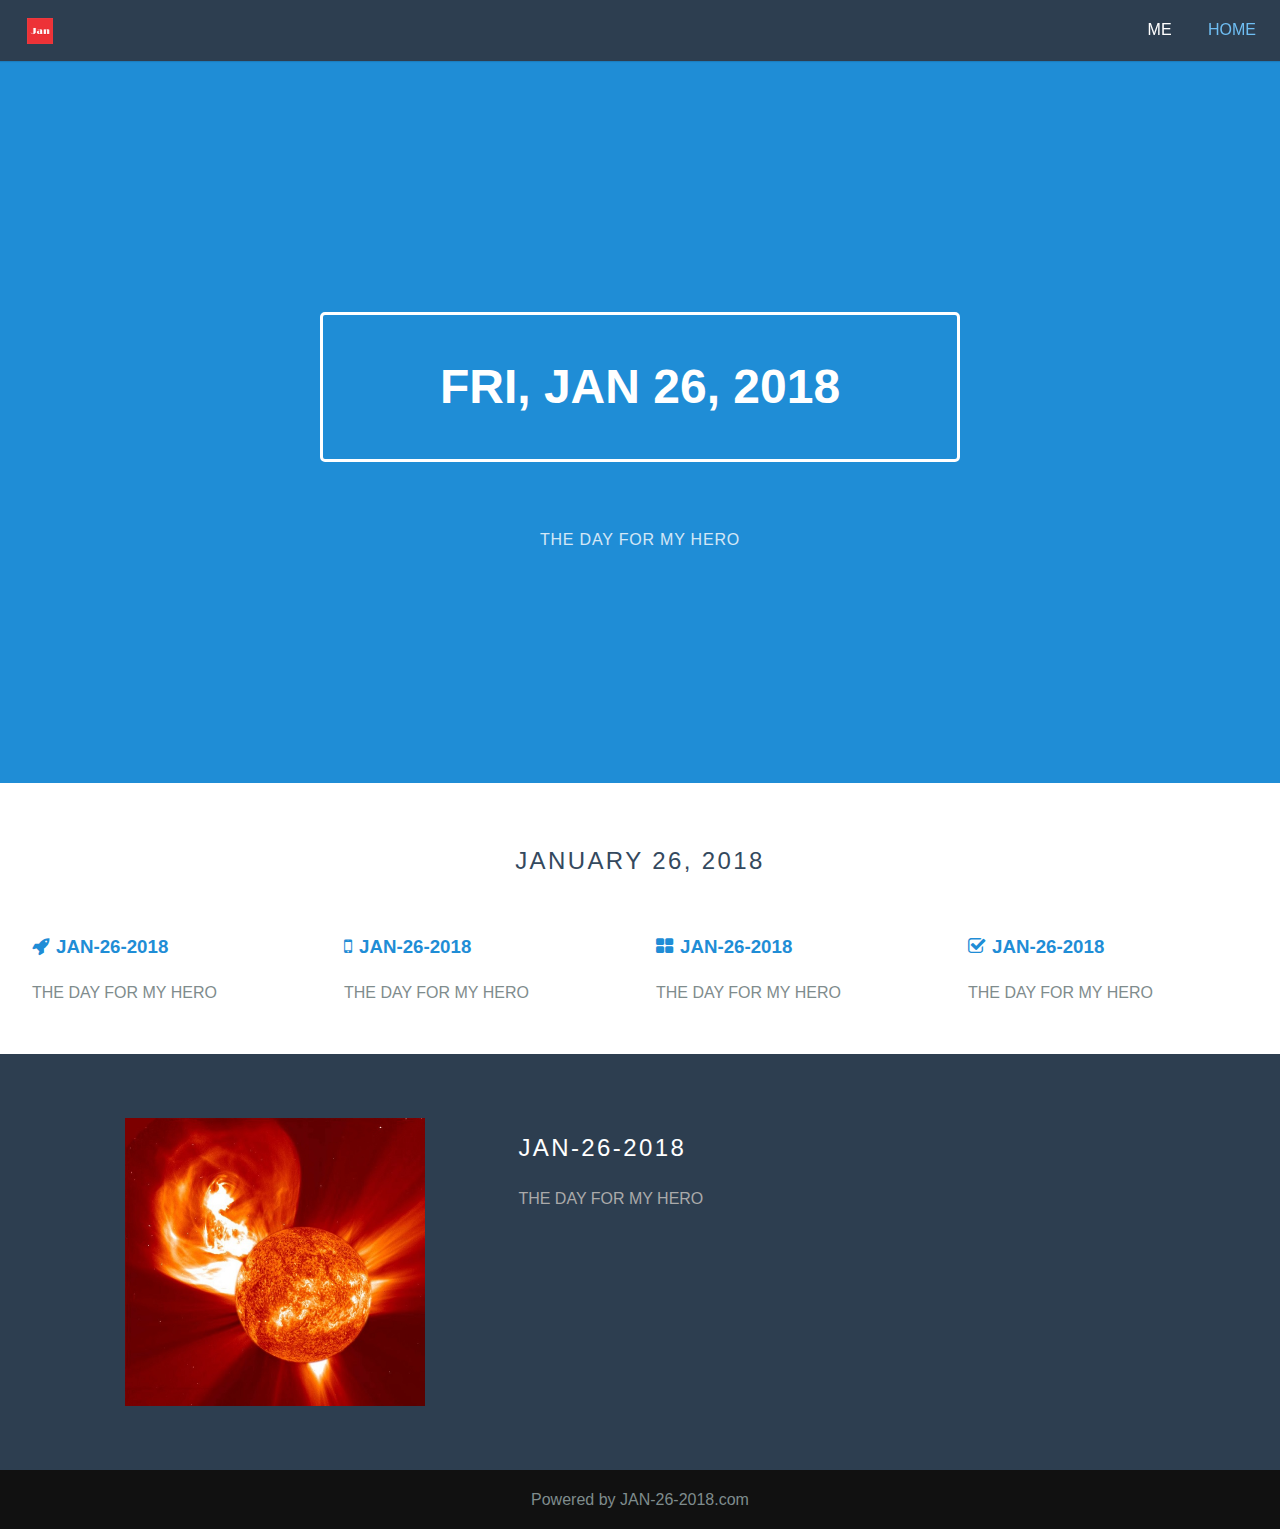
<file: index.html>
<!DOCTYPE html PUBLIC "-//W3C//DTD XHTML 1.0 Transitional//EN" "http://www.w3.org/TR/xhtml1/DTD/xhtml1-transitional.dtd">
<html xmlns="http://www.w3.org/1999/xhtml">
<head>
    <title>Jan 26, 2018 | The Day for My Hero</title>
    <div id="wx_pic" style="margin:0 auto;display:none;"><img src="/Vampire.imgs/jan-icon-wx.png"/></div>
    <meta http-equiv="Content-Type" content="text/html" charset="utf-8" />
    <meta http-equiv="Pragma" content="no-cache" />
    <meta http-equiv="Cache-Control" content="no-store" />
    <meta http-equiv="Expires" content="0" />
    <meta name="viewport" content="width=device-width, initial-scale=1.0"/>
    <meta name="description" content="JAN-26-2018 | THE DAY FOR MY HERO"/>
    <link rel="shortcut icon" href="/favicon.ico" type="image/x-icon" />
    <link rel="apple-touch-icon-precomposed" sizes="144x144" href="/Vampire.imgs/jan-icon-144x144.png"/>
    <link rel="apple-touch-icon-precomposed" sizes="114x114" href="/Vampire.imgs/jan-icon-144x144.png"/>
    <link rel="apple-touch-icon-precomposed" sizes="72x72" href="/Vampire.imgs/jan-icon-72x72.png"/>
    <link rel="apple-touch-icon-precomposed" href="/Vampire.imgs/jan-icon-144x144.png"/>
    <link rel="stylesheet" href="/Vampire.css.pure/yui-pure-min.css"/>
    <!--[if lte IE 8]><link rel="stylesheet" href="/Vampire.css.pure/yui-lte-ie8-grids-responsive-old-ie-min.css"/><![endif]-->
    <!--[if gt IE 8]><!--><link rel="stylesheet" href="/Vampire.css.pure/yui-gt-ie8-grids-responsive-min.css"/><!--<![endif]-->
    <link rel="stylesheet" href="/Vampire.css.pure/yui-font-awesome.css"/>
    <!--[if lte IE 8]><link rel="stylesheet" href="/Vampire.css.pure/yui-marketing-old-ie.css"/><![endif]-->
    <!--[if gt IE 8]><!--><link rel="stylesheet" href="/Vampire.css.pure/yui-marketing.css"/><!--<![endif]-->
</head>
<body>
<div class="header">
    <div class="home-menu pure-menu pure-menu-horizontal pure-menu-fixed">
        <a class="pure-menu-heading" href="/"><img src="/Vampire.imgs/jan-icon-72x72.png" height="26px" /></a>
        <ul class="pure-menu-list">
            <li class="pure-menu-item pure-menu-selected"><a href="/" class="pure-menu-link">ME</a></li>
            <li class="pure-menu-item"><a href="/" class="pure-menu-link">HOME</a></li>
        </ul>
    </div>
</div>
<div class="splash-container">
    <div class="splash">
        <h4 class="splash-head"><B>FRI, JAN 26, 2018</B></h4>
        <p class="splash-subhead">
            THE DAY FOR MY HERO
        </p>
    </div>
</div>
<div class="content-wrapper">
    <div class="content">
        <h2 class="content-head is-center">January 26, 2018</h2>
        <div class="pure-g">
            <div class="l-box pure-u-1 pure-u-md-1-2 pure-u-lg-1-4">
                <h3 class="content-subhead">
                    <i class="fa fa-rocket"></i>JAN-26-2018
                </h3>
                <p>
                    THE DAY FOR MY HERO
                </p>
            </div>
            <div class="l-box pure-u-1 pure-u-md-1-2 pure-u-lg-1-4">
                <h3 class="content-subhead">
                    <i class="fa fa-mobile"></i>JAN-26-2018
                </h3>
                <p>
                    THE DAY FOR MY HERO
                </p>
            </div>
            <div class="l-box pure-u-1 pure-u-md-1-2 pure-u-lg-1-4">
                <h3 class="content-subhead">
                    <i class="fa fa-th-large"></i>JAN-26-2018
                </h3>
                <p>
                    THE DAY FOR MY HERO
                </p>
            </div>
            <div class="l-box pure-u-1 pure-u-md-1-2 pure-u-lg-1-4">
                <h3 class="content-subhead">
                    <i class="fa fa-check-square-o"></i>JAN-26-2018
                </h3>
                <p>
                    THE DAY FOR MY HERO
                </p>
            </div>
        </div>
    </div>
    <div class="ribbon l-box-lrg pure-g">
        <div class="l-box-lrg is-center pure-u-1 pure-u-md-1-2 pure-u-lg-2-5">
            <img class="pure-img-responsive" width="300" src="Vampire.imgs/wall.jpg">
        </div>
        <div class="pure-u-1 pure-u-md-1-2 pure-u-lg-3-5">
            <h2 class="content-head content-head-ribbon">JAN-26-2018</h2>
            <p>
                THE DAY FOR MY HERO
            </p>
        </div>
    </div>
    <div class="footer l-box is-center">Powered by JAN-26-2018.com</div>
</div>
</body>
</html>
</file>
<file: Vampire.css.pure/yui-pure-min.css>
@charset "utf-8"; 
html {
	font-family: sans-serif;
	-ms-text-size-adjust: 100%;
	-webkit-text-size-adjust: 100%
}
body {
	margin: 0
}
article,aside,details,figcaption,figure,footer,header,hgroup,main,menu,nav,section,summary {
	display: block
}
audio,canvas,progress,video {
	display: inline-block;
	vertical-align: baseline
}
audio:not ([controls] ){
	display: none;
	height: 0
}
[hidden],template {
	display: none
}
a {
	background-color: transparent
}
a:active,a:hover {
	outline: 0
}
abbr[title] {
	border-bottom: 1px dotted
}
b,strong {
	font-weight: 700
}
dfn {
	font-style: italic
}
h1 {
	font-size: 2em;
	margin: .67em 0
}
mark {
	background: #ff0;
	color: #000
}
small {
	font-size: 80%
}
sub,sup {
	font-size: 75%;
	line-height: 0;
	position: relative;
	vertical-align: baseline
}
sup {
	top: -.5em
}
sub {
	bottom: -.25em
}
img {
	border: 0
}
svg:not (:root ){
	overflow: hidden
}
figure {
	margin: 1em 40px
}
hr {
	-moz-box-sizing: content-box;
	box-sizing: content-box;
	height: 0
}
pre {
	overflow: auto
}
code,kbd,pre,samp {
	font-family: monospace, monospace;
	font-size: 1em
}
button,input,optgroup,select,textarea {
	color: inherit;
	font: inherit;
	margin: 0
}
button {
	overflow: visible
}
button,select {
	text-transform: none
}
button,html input[type=button],input[type=reset],input[type=submit] {
	-webkit-appearance: button;
	cursor: pointer
}
button[disabled],html input[disabled] {
	cursor: default
}
button::-moz-focus-inner,input::-moz-focus-inner {
	border: 0;
	padding: 0
}
input {
	line-height: normal
}
input[type=checkbox],input[type=radio] {
	box-sizing: border-box;
	padding: 0
}
input[type=number]::-webkit-inner-spin-button,input[type=number]::-webkit-outer-spin-button {
	height: auto
}
input[type=search] {
	-webkit-appearance: textfield;
	-moz-box-sizing: content-box;
	-webkit-box-sizing: content-box;
	box-sizing: content-box
}
input[type=search]::-webkit-search-cancel-button,input[type=search]::-webkit-search-decoration {
	-webkit-appearance: none
}
fieldset {
	border: 1px solid silver;
	margin: 0 2px;
	padding: .35em .625em .75em
}
legend {
	border: 0;
	padding: 0
}
textarea {
	overflow: auto
}
optgroup {
	font-weight: 700
}
table {
	border-collapse: collapse;
	border-spacing: 0
}
td,th {
	padding: 0
}
.hidden,[hidden] {
	display: none !important
}
.pure-img {
	max-width: 100%;
	height: auto;
	display: block
}
.pure-g {
	letter-spacing: -.31em;
	*letter-spacing: normal;
	*word-spacing: -.43em;
	text-rendering: optimizespeed;
	font-family: FreeSans, Arimo, "Droid Sans", Helvetica, Arial, sans-serif;
	display: -webkit-flex;
	-webkit-flex-flow: row wrap;
	display: -ms-flexbox;
	-ms-flex-flow: row wrap;
	-ms-align-content: flex-start;
	-webkit-align-content: flex-start;
	align-content: flex-start
}
.opera-only :-o-prefocus,.pure-g {
	word-spacing: -.43em
}
.pure-u {
	display: inline-block;
	*display: inline;
	zoom: 1;
	letter-spacing: normal;
	word-spacing: normal;
	vertical-align: top;
	text-rendering: auto
}
.pure-g [class *="pure-u"] {
	font-family: sans-serif
}
.pure-u-1,.pure-u-1-1,.pure-u-1-2,.pure-u-1-3,.pure-u-2-3,.pure-u-1-4,.pure-u-3-4,.pure-u-1-5,.pure-u-2-5,.pure-u-3-5,.pure-u-4-5,.pure-u-5-5,.pure-u-1-6,.pure-u-5-6,.pure-u-1-8,.pure-u-3-8,.pure-u-5-8,.pure-u-7-8,.pure-u-1-12,.pure-u-5-12,.pure-u-7-12,.pure-u-11-12,.pure-u-1-24,.pure-u-2-24,.pure-u-3-24,.pure-u-4-24,.pure-u-5-24,.pure-u-6-24,.pure-u-7-24,.pure-u-8-24,.pure-u-9-24,.pure-u-10-24,.pure-u-11-24,.pure-u-12-24,.pure-u-13-24,.pure-u-14-24,.pure-u-15-24,.pure-u-16-24,.pure-u-17-24,.pure-u-18-24,.pure-u-19-24,.pure-u-20-24,.pure-u-21-24,.pure-u-22-24,.pure-u-23-24,.pure-u-24-24
	{
	display: inline-block;
	*display: inline;
	zoom: 1;
	letter-spacing: normal;
	word-spacing: normal;
	vertical-align: top;
	text-rendering: auto
}
.pure-u-1-24 {
	width: 4.1667%;
	*width: 4.1357%
}
.pure-u-1-12,.pure-u-2-24 {
	width: 8.3333%;
	*width: 8.3023%
}
.pure-u-1-8,.pure-u-3-24 {
	width: 12.5%;
	*width: 12.469%
}
.pure-u-1-6,.pure-u-4-24 {
	width: 16.6667%;
	*width: 16.6357%
}
.pure-u-1-5 {
	width: 20%;
	*width: 19.969%
}
.pure-u-5-24 {
	width: 20.8333%;
	*width: 20.8023%
}
.pure-u-1-4,.pure-u-6-24 {
	width: 25%;
	*width: 24.969%
}
.pure-u-7-24 {
	width: 29.1667%;
	*width: 29.1357%
}
.pure-u-1-3,.pure-u-8-24 {
	width: 33.3333%;
	*width: 33.3023%
}
.pure-u-3-8,.pure-u-9-24 {
	width: 37.5%;
	*width: 37.469%
}
.pure-u-2-5 {
	width: 40%;
	*width: 39.969%
}
.pure-u-5-12,.pure-u-10-24 {
	width: 41.6667%;
	*width: 41.6357%
}
.pure-u-11-24 {
	width: 45.8333%;
	*width: 45.8023%
}
.pure-u-1-2,.pure-u-12-24 {
	width: 50%;
	*width: 49.969%
}
.pure-u-13-24 {
	width: 54.1667%;
	*width: 54.1357%
}
.pure-u-7-12,.pure-u-14-24 {
	width: 58.3333%;
	*width: 58.3023%
}
.pure-u-3-5 {
	width: 60%;
	*width: 59.969%
}
.pure-u-5-8,.pure-u-15-24 {
	width: 62.5%;
	*width: 62.469%
}
.pure-u-2-3,.pure-u-16-24 {
	width: 66.6667%;
	*width: 66.6357%
}
.pure-u-17-24 {
	width: 70.8333%;
	*width: 70.8023%
}
.pure-u-3-4,.pure-u-18-24 {
	width: 75%;
	*width: 74.969%
}
.pure-u-19-24 {
	width: 79.1667%;
	*width: 79.1357%
}
.pure-u-4-5 {
	width: 80%;
	*width: 79.969%
}
.pure-u-5-6,.pure-u-20-24 {
	width: 83.3333%;
	*width: 83.3023%
}
.pure-u-7-8,.pure-u-21-24 {
	width: 87.5%;
	*width: 87.469%
}
.pure-u-11-12,.pure-u-22-24 {
	width: 91.6667%;
	*width: 91.6357%
}
.pure-u-23-24 {
	width: 95.8333%;
	*width: 95.8023%
}
.pure-u-1,.pure-u-1-1,.pure-u-5-5,.pure-u-24-24 {
	width: 100%
}
.pure-button {
	display: inline-block;
	zoom: 1;
	line-height: normal;
	white-space: nowrap;
	vertical-align: middle;
	text-align: center;
	cursor: pointer;
	-webkit-user-drag: none;
	-webkit-user-select: none;
	-moz-user-select: none;
	-ms-user-select: none;
	user-select: none;
	-webkit-box-sizing: border-box;
	-moz-box-sizing: border-box;
	box-sizing: border-box
}
.pure-button::-moz-focus-inner {
	padding: 0;
	border: 0
}
.pure-button {
	font-family: inherit;
	font-size: 100%;
	padding: .5em 1em;
	color: #444;
	color: rgba(0, 0, 0, .8);
	border: 1px solid #999;
	border: 0 rgba(0, 0, 0, 0);
	background-color: #E6E6E6;
	text-decoration: none;
	border-radius: 2px
}
.pure-button-hover,.pure-button:hover,.pure-button:focus {
	filter: progid : DXImageTransform.Microsoft.gradient ( startColorstr = '#00000000', endColorstr = '#1a000000', GradientType =
		0 );
	background-image: -webkit-gradient(linear, 0 0, 0 100%, from(transparent), color-stop(40%, rgba(0, 0, 0, .05) ),
		to(rgba(0, 0, 0, .1) ) );
	background-image: -webkit-linear-gradient(transparent, rgba(0, 0, 0, .05) 40%, rgba(0, 0, 0, .1) );
	background-image: -moz-linear-gradient(top, rgba(0, 0, 0, .05) 0, rgba(0, 0, 0, .1) );
	background-image: -o-linear-gradient(transparent, rgba(0, 0, 0, .05) 40%, rgba(0, 0, 0, .1) );
	background-image: linear-gradient(transparent, rgba(0, 0, 0, .05) 40%, rgba(0, 0, 0, .1) )
}
.pure-button:focus {
	outline: 0
}
.pure-button-active,.pure-button:active {
	box-shadow: 0 0 0 1px rgba(0, 0, 0, .15) inset, 0 0 6px rgba(0, 0, 0, .2) inset;
	border-color: #000\9
}
.pure-button[disabled],.pure-button-disabled,.pure-button-disabled:hover,.pure-button-disabled:focus,.pure-button-disabled:active
	{
	border: 0;
	background-image: none;
	filter: progid : DXImageTransform.Microsoft.gradient ( enabled = false );
	filter: alpha(opacity = 40);
	-khtml-opacity: .4;
	-moz-opacity: .4;
	opacity: .4;
	cursor: not-allowed;
	box-shadow: none
}
.pure-button-hidden {
	display: none
}
.pure-button::-moz-focus-inner {
	padding: 0;
	border: 0
}
.pure-button-primary,.pure-button-selected,a.pure-button-primary,a.pure-button-selected {
	background-color: #0078e7;
	color: #fff
}
.pure-form input[type=text],.pure-form input[type=password],.pure-form input[type=email],.pure-form input[type=url],.pure-form input[type=date],.pure-form input[type=month],.pure-form input[type=time],.pure-form input[type=datetime],.pure-form input[type=datetime-local],.pure-form input[type=week],.pure-form input[type=number],.pure-form input[type=search],.pure-form input[type=tel],.pure-form input[type=color],.pure-form select,.pure-form textarea
	{
	padding: .5em .6em;
	display: inline-block;
	border: 1px solid #ccc;
	box-shadow: inset 0 1px 3px #ddd;
	border-radius: 4px;
	vertical-align: middle;
	-webkit-box-sizing: border-box;
	-moz-box-sizing: border-box;
	box-sizing: border-box
}
.pure-form input:not ([type] ){
	padding: .5em .6em;
	display: inline-block;
	border: 1px solid #ccc;
	box-shadow: inset 0 1px 3px #ddd;
	border-radius: 4px;
	-webkit-box-sizing: border-box;
	-moz-box-sizing: border-box;
	box-sizing: border-box
}
.pure-form input[type=color] {
	padding: .2em .5em
}
.pure-form input[type=text]:focus,.pure-form input[type=password]:focus,.pure-form input[type=email]:focus,.pure-form input[type=url]:focus,.pure-form input[type=date]:focus,.pure-form input[type=month]:focus,.pure-form input[type=time]:focus,.pure-form input[type=datetime]:focus,.pure-form input[type=datetime-local]:focus,.pure-form input[type=week]:focus,.pure-form input[type=number]:focus,.pure-form input[type=search]:focus,.pure-form input[type=tel]:focus,.pure-form input[type=color]:focus,.pure-form select:focus,.pure-form textarea:focus
	{
	outline: 0;
	border-color: #129FEA
}
.pure-form input:not ([type] ):focus {
	outline: 0;
	border-color: #129FEA
}
.pure-form input[type=file]:focus,.pure-form input[type=radio]:focus,.pure-form input[type=checkbox]:focus {
	outline: thin solid #129FEA;
	outline: 1px auto #129FEA
}
.pure-form .pure-checkbox,.pure-form .pure-radio {
	margin: .5em 0;
	display: block
}
.pure-form input[type=text][disabled],.pure-form input[type=password][disabled],.pure-form input[type=email][disabled],.pure-form input[type=url][disabled],.pure-form input[type=date][disabled],.pure-form input[type=month][disabled],.pure-form input[type=time][disabled],.pure-form input[type=datetime][disabled],.pure-form input[type=datetime-local][disabled],.pure-form input[type=week][disabled],.pure-form input[type=number][disabled],.pure-form input[type=search][disabled],.pure-form input[type=tel][disabled],.pure-form input[type=color][disabled],.pure-form select[disabled],.pure-form textarea[disabled]
	{
	cursor: not-allowed;
	background-color: #eaeded;
	color: #cad2d3
}
.pure-form input:not ([type] )[disabled] {
	cursor: not-allowed;
	background-color: #eaeded;
	color: #cad2d3
}
.pure-form input[readonly],.pure-form select[readonly],.pure-form textarea[readonly] {
	background-color: #eee;
	color: #777;
	border-color: #ccc
}
.pure-form input:focus:invalid,.pure-form textarea:focus:invalid,.pure-form select:focus:invalid {
	color: #b94a48;
	border-color: #e9322d
}
.pure-form input[type=file]:focus:invalid:focus,.pure-form input[type=radio]:focus:invalid:focus,.pure-form input[type=checkbox]:focus:invalid:focus
	{
	outline-color: #e9322d
}
.pure-form select {
	height: 2.25em;
	border: 1px solid #ccc;
	background-color: #fff
}
.pure-form select[multiple] {
	height: auto
}
.pure-form label {
	margin: .5em 0 .2em
}
.pure-form fieldset {
	margin: 0;
	padding: .35em 0 .75em;
	border: 0
}
.pure-form legend {
	display: block;
	width: 100%;
	padding: .3em 0;
	margin-bottom: .3em;
	color: #333;
	border-bottom: 1px solid #e5e5e5
}
.pure-form-stacked input[type=text],.pure-form-stacked input[type=password],.pure-form-stacked input[type=email],.pure-form-stacked input[type=url],.pure-form-stacked input[type=date],.pure-form-stacked input[type=month],.pure-form-stacked input[type=time],.pure-form-stacked input[type=datetime],.pure-form-stacked input[type=datetime-local],.pure-form-stacked input[type=week],.pure-form-stacked input[type=number],.pure-form-stacked input[type=search],.pure-form-stacked input[type=tel],.pure-form-stacked input[type=color],.pure-form-stacked input[type=file],.pure-form-stacked select,.pure-form-stacked label,.pure-form-stacked textarea
	{
	display: block;
	margin: .25em 0
}
.pure-form-stacked input:not ([type] ){
	display: block;
	margin: .25em 0
}
.pure-form-aligned input,.pure-form-aligned textarea,.pure-form-aligned select,.pure-form-aligned .pure-help-inline,.pure-form-message-inline
	{
	display: inline-block;
	*display: inline;
	*zoom: 1;
	vertical-align: middle
}
.pure-form-aligned textarea {
	vertical-align: top
}
.pure-form-aligned .pure-control-group {
	margin-bottom: .5em
}
.pure-form-aligned .pure-control-group label {
	text-align: right;
	display: inline-block;
	vertical-align: middle;
	width: 10em;
	margin: 0 1em 0 0
}
.pure-form-aligned .pure-controls {
	margin: 1.5em 0 0 11em
}
.pure-form input.pure-input-rounded,.pure-form .pure-input-rounded {
	border-radius: 2em;
	padding: .5em 1em
}
.pure-form .pure-group fieldset {
	margin-bottom: 10px
}
.pure-form .pure-group input,.pure-form .pure-group textarea {
	display: block;
	padding: 10px;
	margin: 0 0 -1px;
	border-radius: 0;
	position: relative;
	top: -1px
}
.pure-form .pure-group input:focus,.pure-form .pure-group textarea:focus {
	z-index: 3
}
.pure-form .pure-group input:first-child,.pure-form .pure-group textarea:first-child {
	top: 1px;
	border-radius: 4px 4px 0 0;
	margin: 0
}
.pure-form .pure-group input:first-child:last-child,.pure-form .pure-group textarea:first-child:last-child {
	top: 1px;
	border-radius: 4px;
	margin: 0
}
.pure-form .pure-group input:last-child,.pure-form .pure-group textarea:last-child {
	top: -2px;
	border-radius: 0 0 4px 4px;
	margin: 0
}
.pure-form .pure-group button {
	margin: .35em 0
}
.pure-form .pure-input-1 {
	width: 100%
}
.pure-form .pure-input-2-3 {
	width: 66%
}
.pure-form .pure-input-1-2 {
	width: 50%
}
.pure-form .pure-input-1-3 {
	width: 33%
}
.pure-form .pure-input-1-4 {
	width: 25%
}
.pure-form .pure-help-inline,.pure-form-message-inline {
	display: inline-block;
	padding-left: .3em;
	color: #666;
	vertical-align: middle;
	font-size: .875em
}
.pure-form-message {
	display: block;
	color: #666;
	font-size: .875em
}
@media only screen and (max-width :480px) {
	.pure-form button[type=submit] {
		margin: .7em 0 0
	}
	.pure-form input:not ([type] ),.pure-form input[type=text],.pure-form input[type=password],.pure-form input[type=email],.pure-form input[type=url],.pure-form input[type=date],.pure-form input[type=month],.pure-form input[type=time],.pure-form input[type=datetime],.pure-form input[type=datetime-local],.pure-form input[type=week],.pure-form input[type=number],.pure-form input[type=search],.pure-form input[type=tel],.pure-form input[type=color],.pure-form label
		{
		margin-bottom: .3em;
		display: block
	}
	.pure-group input:not ([type] ),.pure-group input[type=text],.pure-group input[type=password],.pure-group input[type=email],.pure-group input[type=url],.pure-group input[type=date],.pure-group input[type=month],.pure-group input[type=time],.pure-group input[type=datetime],.pure-group input[type=datetime-local],.pure-group input[type=week],.pure-group input[type=number],.pure-group input[type=search],.pure-group input[type=tel],.pure-group input[type=color]
		{
		margin-bottom: 0
	}
	.pure-form-aligned .pure-control-group label {
		margin-bottom: .3em;
		text-align: left;
		display: block;
		width: 100%
	}
	.pure-form-aligned .pure-controls {
		margin: 1.5em 0 0
	}
	.pure-form .pure-help-inline,.pure-form-message-inline,.pure-form-message {
		display: block;
		font-size: .75em;
		padding: .2em 0 .8em
	}
}
.pure-menu {
	-webkit-box-sizing: border-box;
	-moz-box-sizing: border-box;
	box-sizing: border-box
}
.pure-menu-fixed {
	position: fixed;
	left: 0;
	top: 0;
	z-index: 3
}
.pure-menu-list,.pure-menu-item {
	position: relative
}
.pure-menu-list {
	list-style: none;
	margin: 0;
	padding: 0
}
.pure-menu-item {
	padding: 0;
	margin: 0;
	height: 100%
}
.pure-menu-link,.pure-menu-heading {
	display: block;
	text-decoration: none;
	white-space: nowrap
}
.pure-menu-horizontal {
	width: 100%;
	white-space: nowrap
}
.pure-menu-horizontal .pure-menu-list {
	display: inline-block
}
.pure-menu-horizontal .pure-menu-item,.pure-menu-horizontal .pure-menu-heading,.pure-menu-horizontal .pure-menu-separator {
	display: inline-block;
	*display: inline;
	zoom: 1;
	vertical-align: middle
}
.pure-menu-item .pure-menu-item {
	display: block
}
.pure-menu-children {
	display: none;
	position: absolute;
	left: 100%;
	top: 0;
	margin: 0;
	padding: 0;
	z-index: 3
}
.pure-menu-horizontal .pure-menu-children {
	left: 0;
	top: auto;
	width: inherit
}
.pure-menu-allow-hover:hover>.pure-menu-children,.pure-menu-active>.pure-menu-children {
	display: block;
	position: absolute
}
.pure-menu-has-children>.pure-menu-link:after {
	padding-left: .5em;
	content: "\25B8";
	font-size: small
}
.pure-menu-horizontal .pure-menu-has-children>.pure-menu-link:after {
	content: "\25BE"
}
.pure-menu-scrollable {
	overflow-y: scroll;
	overflow-x: hidden
}
.pure-menu-scrollable .pure-menu-list {
	display: block
}
.pure-menu-horizontal.pure-menu-scrollable .pure-menu-list {
	display: inline-block
}
.pure-menu-horizontal.pure-menu-scrollable {
	white-space: nowrap;
	overflow-y: hidden;
	overflow-x: auto;
	-ms-overflow-style: none;
	-webkit-overflow-scrolling: touch;
	padding: .5em 0
}
.pure-menu-horizontal.pure-menu-scrollable::-webkit-scrollbar {
	display: none
}
.pure-menu-separator {
	background-color: #ccc;
	height: 1px;
	margin: .3em 0
}
.pure-menu-horizontal .pure-menu-separator {
	width: 1px;
	height: 1.3em;
	margin: 0 .3em
}
.pure-menu-heading {
	text-transform: uppercase;
	color: #565d64
}
.pure-menu-link {
	color: #777
}
.pure-menu-children {
	background-color: #fff
}
.pure-menu-link,.pure-menu-disabled,.pure-menu-heading {
	padding: .5em 1em
}
.pure-menu-disabled {
	opacity: .5
}
.pure-menu-disabled .pure-menu-link:hover {
	background-color: transparent
}
.pure-menu-active>.pure-menu-link,.pure-menu-link:hover,.pure-menu-link:focus {
	background-color: #eee
}
.pure-menu-selected .pure-menu-link,.pure-menu-selected .pure-menu-link:visited {
	color: #000
}
.pure-table {
	border-collapse: collapse;
	border-spacing: 0;
	empty-cells: show;
	border: 1px solid #cbcbcb
}
.pure-table caption {
	color: #000;
	font: italic 85%/1 arial, sans-serif;
	padding: 1em 0;
	text-align: center
}
.pure-table td,.pure-table th {
	border-left: 1px solid #cbcbcb;
	border-width: 0 0 0 1px;
	font-size: inherit;
	margin: 0;
	overflow: visible;
	padding: .5em 1em
}
.pure-table td:first-child,.pure-table th:first-child {
	border-left-width: 0
}
.pure-table thead {
	background-color: #e0e0e0;
	color: #000;
	text-align: left;
	vertical-align: bottom
}
.pure-table td {
	background-color: transparent
}
.pure-table-odd td {
	background-color: #f2f2f2
}
.pure-table-striped tr:nth-child (2n-1) td {
	background-color: #f2f2f2
}
.pure-table-bordered td {
	border-bottom: 1px solid #cbcbcb
}
.pure-table-bordered tbody>tr:last-child>td {
	border-bottom-width: 0
}
.pure-table-horizontal td,.pure-table-horizontal th {
	border-width: 0 0 1px;
	border-bottom: 1px solid #cbcbcb
}
.pure-table-horizontal tbody>tr:last-child>td {
	border-bottom-width: 0
}
</file>
<file: Vampire.css.pure/yui-lte-ie8-grids-responsive-old-ie-min.css>
@charset "utf-8"; 
.pure-u-sm-1,.pure-u-sm-1-1,.pure-u-sm-1-12,.pure-u-sm-1-2,.pure-u-sm-1-24,.pure-u-sm-1-3,.pure-u-sm-1-4,.pure-u-sm-1-5,.pure-u-sm-1-6,.pure-u-sm-1-8,.pure-u-sm-10-24,.pure-u-sm-11-12,.pure-u-sm-11-24,.pure-u-sm-12-24,.pure-u-sm-13-24,.pure-u-sm-14-24,.pure-u-sm-15-24,.pure-u-sm-16-24,.pure-u-sm-17-24,.pure-u-sm-18-24,.pure-u-sm-19-24,.pure-u-sm-2-24,.pure-u-sm-2-3,.pure-u-sm-2-5,.pure-u-sm-20-24,.pure-u-sm-21-24,.pure-u-sm-22-24,.pure-u-sm-23-24,.pure-u-sm-24-24,.pure-u-sm-3-24,.pure-u-sm-3-4,.pure-u-sm-3-5,.pure-u-sm-3-8,.pure-u-sm-4-24,.pure-u-sm-4-5,.pure-u-sm-5-12,.pure-u-sm-5-24,.pure-u-sm-5-5,.pure-u-sm-5-6,.pure-u-sm-5-8,.pure-u-sm-6-24,.pure-u-sm-7-12,.pure-u-sm-7-24,.pure-u-sm-7-8,.pure-u-sm-8-24,.pure-u-sm-9-24
	{
	display: inline-block;
	zoom: 1;
	letter-spacing: normal;
	word-spacing: normal;
	vertical-align: top;
	text-rendering: auto
}
.pure-u-sm-1-24 {
	width: 4.1667%
}
.pure-u-sm-1-12,.pure-u-sm-2-24 {
	width: 8.3333%
}
.pure-u-sm-1-8,.pure-u-sm-3-24 {
	width: 12.5%
}
.pure-u-sm-1-6,.pure-u-sm-4-24 {
	width: 16.6667%
}
.pure-u-sm-1-5 {
	width: 20%
}
.pure-u-sm-5-24 {
	width: 20.8333%
}
.pure-u-sm-1-4,.pure-u-sm-6-24 {
	width: 25%
}
.pure-u-sm-7-24 {
	width: 29.1667%
}
.pure-u-sm-1-3,.pure-u-sm-8-24 {
	width: 33.3333%
}
.pure-u-sm-3-8,.pure-u-sm-9-24 {
	width: 37.5%
}
.pure-u-sm-2-5 {
	width: 40%
}
.pure-u-sm-10-24,.pure-u-sm-5-12 {
	width: 41.6667%
}
.pure-u-sm-11-24 {
	width: 45.8333%
}
.pure-u-sm-1-2,.pure-u-sm-12-24 {
	width: 50%
}
.pure-u-sm-13-24 {
	width: 54.1667%
}
.pure-u-sm-14-24,.pure-u-sm-7-12 {
	width: 58.3333%
}
.pure-u-sm-3-5 {
	width: 60%
}
.pure-u-sm-15-24,.pure-u-sm-5-8 {
	width: 62.5%
}
.pure-u-sm-16-24,.pure-u-sm-2-3 {
	width: 66.6667%
}
.pure-u-sm-17-24 {
	width: 70.8333%
}
.pure-u-sm-18-24,.pure-u-sm-3-4 {
	width: 75%
}
.pure-u-sm-19-24 {
	width: 79.1667%
}
.pure-u-sm-4-5 {
	width: 80%
}
.pure-u-sm-20-24,.pure-u-sm-5-6 {
	width: 83.3333%
}
.pure-u-sm-21-24,.pure-u-sm-7-8 {
	width: 87.5%
}
.pure-u-sm-11-12,.pure-u-sm-22-24 {
	width: 91.6667%
}
.pure-u-sm-23-24 {
	width: 95.8333%
}
.pure-u-sm-1,.pure-u-sm-1-1,.pure-u-sm-24-24,.pure-u-sm-5-5 {
	width: 100%
}
.pure-u-md-1,.pure-u-md-1-1,.pure-u-md-1-12,.pure-u-md-1-2,.pure-u-md-1-24,.pure-u-md-1-3,.pure-u-md-1-4,.pure-u-md-1-5,.pure-u-md-1-6,.pure-u-md-1-8,.pure-u-md-10-24,.pure-u-md-11-12,.pure-u-md-11-24,.pure-u-md-12-24,.pure-u-md-13-24,.pure-u-md-14-24,.pure-u-md-15-24,.pure-u-md-16-24,.pure-u-md-17-24,.pure-u-md-18-24,.pure-u-md-19-24,.pure-u-md-2-24,.pure-u-md-2-3,.pure-u-md-2-5,.pure-u-md-20-24,.pure-u-md-21-24,.pure-u-md-22-24,.pure-u-md-23-24,.pure-u-md-24-24,.pure-u-md-3-24,.pure-u-md-3-4,.pure-u-md-3-5,.pure-u-md-3-8,.pure-u-md-4-24,.pure-u-md-4-5,.pure-u-md-5-12,.pure-u-md-5-24,.pure-u-md-5-5,.pure-u-md-5-6,.pure-u-md-5-8,.pure-u-md-6-24,.pure-u-md-7-12,.pure-u-md-7-24,.pure-u-md-7-8,.pure-u-md-8-24,.pure-u-md-9-24
	{
	display: inline-block;
	zoom: 1;
	letter-spacing: normal;
	word-spacing: normal;
	vertical-align: top;
	text-rendering: auto
}
.pure-u-md-1-24 {
	width: 4.1667%
}
.pure-u-md-1-12,.pure-u-md-2-24 {
	width: 8.3333%
}
.pure-u-md-1-8,.pure-u-md-3-24 {
	width: 12.5%
}
.pure-u-md-1-6,.pure-u-md-4-24 {
	width: 16.6667%
}
.pure-u-md-1-5 {
	width: 20%
}
.pure-u-md-5-24 {
	width: 20.8333%
}
.pure-u-md-1-4,.pure-u-md-6-24 {
	width: 25%
}
.pure-u-md-7-24 {
	width: 29.1667%
}
.pure-u-md-1-3,.pure-u-md-8-24 {
	width: 33.3333%
}
.pure-u-md-3-8,.pure-u-md-9-24 {
	width: 37.5%
}
.pure-u-md-2-5 {
	width: 40%
}
.pure-u-md-10-24,.pure-u-md-5-12 {
	width: 41.6667%
}
.pure-u-md-11-24 {
	width: 45.8333%
}
.pure-u-md-1-2,.pure-u-md-12-24 {
	width: 50%
}
.pure-u-md-13-24 {
	width: 54.1667%
}
.pure-u-md-14-24,.pure-u-md-7-12 {
	width: 58.3333%
}
.pure-u-md-3-5 {
	width: 60%
}
.pure-u-md-15-24,.pure-u-md-5-8 {
	width: 62.5%
}
.pure-u-md-16-24,.pure-u-md-2-3 {
	width: 66.6667%
}
.pure-u-md-17-24 {
	width: 70.8333%
}
.pure-u-md-18-24,.pure-u-md-3-4 {
	width: 75%
}
.pure-u-md-19-24 {
	width: 79.1667%
}
.pure-u-md-4-5 {
	width: 80%
}
.pure-u-md-20-24,.pure-u-md-5-6 {
	width: 83.3333%
}
.pure-u-md-21-24,.pure-u-md-7-8 {
	width: 87.5%
}
.pure-u-md-11-12,.pure-u-md-22-24 {
	width: 91.6667%
}
.pure-u-md-23-24 {
	width: 95.8333%
}
.pure-u-md-1,.pure-u-md-1-1,.pure-u-md-24-24,.pure-u-md-5-5 {
	width: 100%
}
.pure-u-lg-1,.pure-u-lg-1-1,.pure-u-lg-1-12,.pure-u-lg-1-2,.pure-u-lg-1-24,.pure-u-lg-1-3,.pure-u-lg-1-4,.pure-u-lg-1-5,.pure-u-lg-1-6,.pure-u-lg-1-8,.pure-u-lg-10-24,.pure-u-lg-11-12,.pure-u-lg-11-24,.pure-u-lg-12-24,.pure-u-lg-13-24,.pure-u-lg-14-24,.pure-u-lg-15-24,.pure-u-lg-16-24,.pure-u-lg-17-24,.pure-u-lg-18-24,.pure-u-lg-19-24,.pure-u-lg-2-24,.pure-u-lg-2-3,.pure-u-lg-2-5,.pure-u-lg-20-24,.pure-u-lg-21-24,.pure-u-lg-22-24,.pure-u-lg-23-24,.pure-u-lg-24-24,.pure-u-lg-3-24,.pure-u-lg-3-4,.pure-u-lg-3-5,.pure-u-lg-3-8,.pure-u-lg-4-24,.pure-u-lg-4-5,.pure-u-lg-5-12,.pure-u-lg-5-24,.pure-u-lg-5-5,.pure-u-lg-5-6,.pure-u-lg-5-8,.pure-u-lg-6-24,.pure-u-lg-7-12,.pure-u-lg-7-24,.pure-u-lg-7-8,.pure-u-lg-8-24,.pure-u-lg-9-24
	{
	display: inline-block;
	zoom: 1;
	letter-spacing: normal;
	word-spacing: normal;
	vertical-align: top;
	text-rendering: auto
}
.pure-u-lg-1-24 {
	width: 4.1667%
}
.pure-u-lg-1-12,.pure-u-lg-2-24 {
	width: 8.3333%
}
.pure-u-lg-1-8,.pure-u-lg-3-24 {
	width: 12.5%
}
.pure-u-lg-1-6,.pure-u-lg-4-24 {
	width: 16.6667%
}
.pure-u-lg-1-5 {
	width: 20%
}
.pure-u-lg-5-24 {
	width: 20.8333%
}
.pure-u-lg-1-4,.pure-u-lg-6-24 {
	width: 25%
}
.pure-u-lg-7-24 {
	width: 29.1667%
}
.pure-u-lg-1-3,.pure-u-lg-8-24 {
	width: 33.3333%
}
.pure-u-lg-3-8,.pure-u-lg-9-24 {
	width: 37.5%
}
.pure-u-lg-2-5 {
	width: 40%
}
.pure-u-lg-10-24,.pure-u-lg-5-12 {
	width: 41.6667%
}
.pure-u-lg-11-24 {
	width: 45.8333%
}
.pure-u-lg-1-2,.pure-u-lg-12-24 {
	width: 50%
}
.pure-u-lg-13-24 {
	width: 54.1667%
}
.pure-u-lg-14-24,.pure-u-lg-7-12 {
	width: 58.3333%
}
.pure-u-lg-3-5 {
	width: 60%
}
.pure-u-lg-15-24,.pure-u-lg-5-8 {
	width: 62.5%
}
.pure-u-lg-16-24,.pure-u-lg-2-3 {
	width: 66.6667%
}
.pure-u-lg-17-24 {
	width: 70.8333%
}
.pure-u-lg-18-24,.pure-u-lg-3-4 {
	width: 75%
}
.pure-u-lg-19-24 {
	width: 79.1667%
}
.pure-u-lg-4-5 {
	width: 80%
}
.pure-u-lg-20-24,.pure-u-lg-5-6 {
	width: 83.3333%
}
.pure-u-lg-21-24,.pure-u-lg-7-8 {
	width: 87.5%
}
.pure-u-lg-11-12,.pure-u-lg-22-24 {
	width: 91.6667%
}
.pure-u-lg-23-24 {
	width: 95.8333%
}
.pure-u-lg-1,.pure-u-lg-1-1,.pure-u-lg-24-24,.pure-u-lg-5-5 {
	width: 100%
}
</file>
<file: Vampire.css.pure/yui-gt-ie8-grids-responsive-min.css>
@charset "utf-8";
@media screen and (min-width:35.5em) {
	.pure-u-sm-1,.pure-u-sm-1-1,.pure-u-sm-1-2,.pure-u-sm-1-3,.pure-u-sm-2-3,.pure-u-sm-1-4,.pure-u-sm-3-4,.pure-u-sm-1-5,.pure-u-sm-2-5,.pure-u-sm-3-5,.pure-u-sm-4-5,.pure-u-sm-5-5,.pure-u-sm-1-6,.pure-u-sm-5-6,.pure-u-sm-1-8,.pure-u-sm-3-8,.pure-u-sm-5-8,.pure-u-sm-7-8,.pure-u-sm-1-12,.pure-u-sm-5-12,.pure-u-sm-7-12,.pure-u-sm-11-12,.pure-u-sm-1-24,.pure-u-sm-2-24,.pure-u-sm-3-24,.pure-u-sm-4-24,.pure-u-sm-5-24,.pure-u-sm-6-24,.pure-u-sm-7-24,.pure-u-sm-8-24,.pure-u-sm-9-24,.pure-u-sm-10-24,.pure-u-sm-11-24,.pure-u-sm-12-24,.pure-u-sm-13-24,.pure-u-sm-14-24,.pure-u-sm-15-24,.pure-u-sm-16-24,.pure-u-sm-17-24,.pure-u-sm-18-24,.pure-u-sm-19-24,.pure-u-sm-20-24,.pure-u-sm-21-24,.pure-u-sm-22-24,.pure-u-sm-23-24,.pure-u-sm-24-24
		{
		display: inline-block;
		*display: inline;
		zoom: 1;
		letter-spacing: normal;
		word-spacing: normal;
		vertical-align: top;
		text-rendering: auto
	}
	.pure-u-sm-1-24 {
		width: 4.1667%;
		*width: 4.1357%
	}
	.pure-u-sm-1-12,.pure-u-sm-2-24 {
		width: 8.3333%;
		*width: 8.3023%
	}
	.pure-u-sm-1-8,.pure-u-sm-3-24 {
		width: 12.5%;
		*width: 12.469%
	}
	.pure-u-sm-1-6,.pure-u-sm-4-24 {
		width: 16.6667%;
		*width: 16.6357%
	}
	.pure-u-sm-1-5 {
		width: 20%;
		*width: 19.969%
	}
	.pure-u-sm-5-24 {
		width: 20.8333%;
		*width: 20.8023%
	}
	.pure-u-sm-1-4,.pure-u-sm-6-24 {
		width: 25%;
		*width: 24.969%
	}
	.pure-u-sm-7-24 {
		width: 29.1667%;
		*width: 29.1357%
	}
	.pure-u-sm-1-3,.pure-u-sm-8-24 {
		width: 33.3333%;
		*width: 33.3023%
	}
	.pure-u-sm-3-8,.pure-u-sm-9-24 {
		width: 37.5%;
		*width: 37.469%
	}
	.pure-u-sm-2-5 {
		width: 40%;
		*width: 39.969%
	}
	.pure-u-sm-5-12,.pure-u-sm-10-24 {
		width: 41.6667%;
		*width: 41.6357%
	}
	.pure-u-sm-11-24 {
		width: 45.8333%;
		*width: 45.8023%
	}
	.pure-u-sm-1-2,.pure-u-sm-12-24 {
		width: 50%;
		*width: 49.969%
	}
	.pure-u-sm-13-24 {
		width: 54.1667%;
		*width: 54.1357%
	}
	.pure-u-sm-7-12,.pure-u-sm-14-24 {
		width: 58.3333%;
		*width: 58.3023%
	}
	.pure-u-sm-3-5 {
		width: 60%;
		*width: 59.969%
	}
	.pure-u-sm-5-8,.pure-u-sm-15-24 {
		width: 62.5%;
		*width: 62.469%
	}
	.pure-u-sm-2-3,.pure-u-sm-16-24 {
		width: 66.6667%;
		*width: 66.6357%
	}
	.pure-u-sm-17-24 {
		width: 70.8333%;
		*width: 70.8023%
	}
	.pure-u-sm-3-4,.pure-u-sm-18-24 {
		width: 75%;
		*width: 74.969%
	}
	.pure-u-sm-19-24 {
		width: 79.1667%;
		*width: 79.1357%
	}
	.pure-u-sm-4-5 {
		width: 80%;
		*width: 79.969%
	}
	.pure-u-sm-5-6,.pure-u-sm-20-24 {
		width: 83.3333%;
		*width: 83.3023%
	}
	.pure-u-sm-7-8,.pure-u-sm-21-24 {
		width: 87.5%;
		*width: 87.469%
	}
	.pure-u-sm-11-12,.pure-u-sm-22-24 {
		width: 91.6667%;
		*width: 91.6357%
	}
	.pure-u-sm-23-24 {
		width: 95.8333%;
		*width: 95.8023%
	}
	.pure-u-sm-1,.pure-u-sm-1-1,.pure-u-sm-5-5,.pure-u-sm-24-24 {
		width: 100%
	}
}
@media screen and (min-width:48em) {
	.pure-u-md-1,.pure-u-md-1-1,.pure-u-md-1-2,.pure-u-md-1-3,.pure-u-md-2-3,.pure-u-md-1-4,.pure-u-md-3-4,.pure-u-md-1-5,.pure-u-md-2-5,.pure-u-md-3-5,.pure-u-md-4-5,.pure-u-md-5-5,.pure-u-md-1-6,.pure-u-md-5-6,.pure-u-md-1-8,.pure-u-md-3-8,.pure-u-md-5-8,.pure-u-md-7-8,.pure-u-md-1-12,.pure-u-md-5-12,.pure-u-md-7-12,.pure-u-md-11-12,.pure-u-md-1-24,.pure-u-md-2-24,.pure-u-md-3-24,.pure-u-md-4-24,.pure-u-md-5-24,.pure-u-md-6-24,.pure-u-md-7-24,.pure-u-md-8-24,.pure-u-md-9-24,.pure-u-md-10-24,.pure-u-md-11-24,.pure-u-md-12-24,.pure-u-md-13-24,.pure-u-md-14-24,.pure-u-md-15-24,.pure-u-md-16-24,.pure-u-md-17-24,.pure-u-md-18-24,.pure-u-md-19-24,.pure-u-md-20-24,.pure-u-md-21-24,.pure-u-md-22-24,.pure-u-md-23-24,.pure-u-md-24-24
		{
		display: inline-block;
		*display: inline;
		zoom: 1;
		letter-spacing: normal;
		word-spacing: normal;
		vertical-align: top;
		text-rendering: auto
	}
	.pure-u-md-1-24 {
		width: 4.1667%;
		*width: 4.1357%
	}
	.pure-u-md-1-12,.pure-u-md-2-24 {
		width: 8.3333%;
		*width: 8.3023%
	}
	.pure-u-md-1-8,.pure-u-md-3-24 {
		width: 12.5%;
		*width: 12.469%
	}
	.pure-u-md-1-6,.pure-u-md-4-24 {
		width: 16.6667%;
		*width: 16.6357%
	}
	.pure-u-md-1-5 {
		width: 20%;
		*width: 19.969%
	}
	.pure-u-md-5-24 {
		width: 20.8333%;
		*width: 20.8023%
	}
	.pure-u-md-1-4,.pure-u-md-6-24 {
		width: 25%;
		*width: 24.969%
	}
	.pure-u-md-7-24 {
		width: 29.1667%;
		*width: 29.1357%
	}
	.pure-u-md-1-3,.pure-u-md-8-24 {
		width: 33.3333%;
		*width: 33.3023%
	}
	.pure-u-md-3-8,.pure-u-md-9-24 {
		width: 37.5%;
		*width: 37.469%
	}
	.pure-u-md-2-5 {
		width: 40%;
		*width: 39.969%
	}
	.pure-u-md-5-12,.pure-u-md-10-24 {
		width: 41.6667%;
		*width: 41.6357%
	}
	.pure-u-md-11-24 {
		width: 45.8333%;
		*width: 45.8023%
	}
	.pure-u-md-1-2,.pure-u-md-12-24 {
		width: 50%;
		*width: 49.969%
	}
	.pure-u-md-13-24 {
		width: 54.1667%;
		*width: 54.1357%
	}
	.pure-u-md-7-12,.pure-u-md-14-24 {
		width: 58.3333%;
		*width: 58.3023%
	}
	.pure-u-md-3-5 {
		width: 60%;
		*width: 59.969%
	}
	.pure-u-md-5-8,.pure-u-md-15-24 {
		width: 62.5%;
		*width: 62.469%
	}
	.pure-u-md-2-3,.pure-u-md-16-24 {
		width: 66.6667%;
		*width: 66.6357%
	}
	.pure-u-md-17-24 {
		width: 70.8333%;
		*width: 70.8023%
	}
	.pure-u-md-3-4,.pure-u-md-18-24 {
		width: 75%;
		*width: 74.969%
	}
	.pure-u-md-19-24 {
		width: 79.1667%;
		*width: 79.1357%
	}
	.pure-u-md-4-5 {
		width: 80%;
		*width: 79.969%
	}
	.pure-u-md-5-6,.pure-u-md-20-24 {
		width: 83.3333%;
		*width: 83.3023%
	}
	.pure-u-md-7-8,.pure-u-md-21-24 {
		width: 87.5%;
		*width: 87.469%
	}
	.pure-u-md-11-12,.pure-u-md-22-24 {
		width: 91.6667%;
		*width: 91.6357%
	}
	.pure-u-md-23-24 {
		width: 95.8333%;
		*width: 95.8023%
	}
	.pure-u-md-1,.pure-u-md-1-1,.pure-u-md-5-5,.pure-u-md-24-24 {
		width: 100%
	}
}
@media screen and (min-width:64em) {
	.pure-u-lg-1,.pure-u-lg-1-1,.pure-u-lg-1-2,.pure-u-lg-1-3,.pure-u-lg-2-3,.pure-u-lg-1-4,.pure-u-lg-3-4,.pure-u-lg-1-5,.pure-u-lg-2-5,.pure-u-lg-3-5,.pure-u-lg-4-5,.pure-u-lg-5-5,.pure-u-lg-1-6,.pure-u-lg-5-6,.pure-u-lg-1-8,.pure-u-lg-3-8,.pure-u-lg-5-8,.pure-u-lg-7-8,.pure-u-lg-1-12,.pure-u-lg-5-12,.pure-u-lg-7-12,.pure-u-lg-11-12,.pure-u-lg-1-24,.pure-u-lg-2-24,.pure-u-lg-3-24,.pure-u-lg-4-24,.pure-u-lg-5-24,.pure-u-lg-6-24,.pure-u-lg-7-24,.pure-u-lg-8-24,.pure-u-lg-9-24,.pure-u-lg-10-24,.pure-u-lg-11-24,.pure-u-lg-12-24,.pure-u-lg-13-24,.pure-u-lg-14-24,.pure-u-lg-15-24,.pure-u-lg-16-24,.pure-u-lg-17-24,.pure-u-lg-18-24,.pure-u-lg-19-24,.pure-u-lg-20-24,.pure-u-lg-21-24,.pure-u-lg-22-24,.pure-u-lg-23-24,.pure-u-lg-24-24
		{
		display: inline-block;
		*display: inline;
		zoom: 1;
		letter-spacing: normal;
		word-spacing: normal;
		vertical-align: top;
		text-rendering: auto
	}
	.pure-u-lg-1-24 {
		width: 4.1667%;
		*width: 4.1357%
	}
	.pure-u-lg-1-12,.pure-u-lg-2-24 {
		width: 8.3333%;
		*width: 8.3023%
	}
	.pure-u-lg-1-8,.pure-u-lg-3-24 {
		width: 12.5%;
		*width: 12.469%
	}
	.pure-u-lg-1-6,.pure-u-lg-4-24 {
		width: 16.6667%;
		*width: 16.6357%
	}
	.pure-u-lg-1-5 {
		width: 20%;
		*width: 19.969%
	}
	.pure-u-lg-5-24 {
		width: 20.8333%;
		*width: 20.8023%
	}
	.pure-u-lg-1-4,.pure-u-lg-6-24 {
		width: 25%;
		*width: 24.969%
	}
	.pure-u-lg-7-24 {
		width: 29.1667%;
		*width: 29.1357%
	}
	.pure-u-lg-1-3,.pure-u-lg-8-24 {
		width: 33.3333%;
		*width: 33.3023%
	}
	.pure-u-lg-3-8,.pure-u-lg-9-24 {
		width: 37.5%;
		*width: 37.469%
	}
	.pure-u-lg-2-5 {
		width: 40%;
		*width: 39.969%
	}
	.pure-u-lg-5-12,.pure-u-lg-10-24 {
		width: 41.6667%;
		*width: 41.6357%
	}
	.pure-u-lg-11-24 {
		width: 45.8333%;
		*width: 45.8023%
	}
	.pure-u-lg-1-2,.pure-u-lg-12-24 {
		width: 50%;
		*width: 49.969%
	}
	.pure-u-lg-13-24 {
		width: 54.1667%;
		*width: 54.1357%
	}
	.pure-u-lg-7-12,.pure-u-lg-14-24 {
		width: 58.3333%;
		*width: 58.3023%
	}
	.pure-u-lg-3-5 {
		width: 60%;
		*width: 59.969%
	}
	.pure-u-lg-5-8,.pure-u-lg-15-24 {
		width: 62.5%;
		*width: 62.469%
	}
	.pure-u-lg-2-3,.pure-u-lg-16-24 {
		width: 66.6667%;
		*width: 66.6357%
	}
	.pure-u-lg-17-24 {
		width: 70.8333%;
		*width: 70.8023%
	}
	.pure-u-lg-3-4,.pure-u-lg-18-24 {
		width: 75%;
		*width: 74.969%
	}
	.pure-u-lg-19-24 {
		width: 79.1667%;
		*width: 79.1357%
	}
	.pure-u-lg-4-5 {
		width: 80%;
		*width: 79.969%
	}
	.pure-u-lg-5-6,.pure-u-lg-20-24 {
		width: 83.3333%;
		*width: 83.3023%
	}
	.pure-u-lg-7-8,.pure-u-lg-21-24 {
		width: 87.5%;
		*width: 87.469%
	}
	.pure-u-lg-11-12,.pure-u-lg-22-24 {
		width: 91.6667%;
		*width: 91.6357%
	}
	.pure-u-lg-23-24 {
		width: 95.8333%;
		*width: 95.8023%
	}
	.pure-u-lg-1,.pure-u-lg-1-1,.pure-u-lg-5-5,.pure-u-lg-24-24 {
		width: 100%
	}
}
@media screen and (min-width:80em) {
	.pure-u-xl-1,.pure-u-xl-1-1,.pure-u-xl-1-2,.pure-u-xl-1-3,.pure-u-xl-2-3,.pure-u-xl-1-4,.pure-u-xl-3-4,.pure-u-xl-1-5,.pure-u-xl-2-5,.pure-u-xl-3-5,.pure-u-xl-4-5,.pure-u-xl-5-5,.pure-u-xl-1-6,.pure-u-xl-5-6,.pure-u-xl-1-8,.pure-u-xl-3-8,.pure-u-xl-5-8,.pure-u-xl-7-8,.pure-u-xl-1-12,.pure-u-xl-5-12,.pure-u-xl-7-12,.pure-u-xl-11-12,.pure-u-xl-1-24,.pure-u-xl-2-24,.pure-u-xl-3-24,.pure-u-xl-4-24,.pure-u-xl-5-24,.pure-u-xl-6-24,.pure-u-xl-7-24,.pure-u-xl-8-24,.pure-u-xl-9-24,.pure-u-xl-10-24,.pure-u-xl-11-24,.pure-u-xl-12-24,.pure-u-xl-13-24,.pure-u-xl-14-24,.pure-u-xl-15-24,.pure-u-xl-16-24,.pure-u-xl-17-24,.pure-u-xl-18-24,.pure-u-xl-19-24,.pure-u-xl-20-24,.pure-u-xl-21-24,.pure-u-xl-22-24,.pure-u-xl-23-24,.pure-u-xl-24-24
		{
		display: inline-block;
		*display: inline;
		zoom: 1;
		letter-spacing: normal;
		word-spacing: normal;
		vertical-align: top;
		text-rendering: auto
	}
	.pure-u-xl-1-24 {
		width: 4.1667%;
		*width: 4.1357%
	}
	.pure-u-xl-1-12,.pure-u-xl-2-24 {
		width: 8.3333%;
		*width: 8.3023%
	}
	.pure-u-xl-1-8,.pure-u-xl-3-24 {
		width: 12.5%;
		*width: 12.469%
	}
	.pure-u-xl-1-6,.pure-u-xl-4-24 {
		width: 16.6667%;
		*width: 16.6357%
	}
	.pure-u-xl-1-5 {
		width: 20%;
		*width: 19.969%
	}
	.pure-u-xl-5-24 {
		width: 20.8333%;
		*width: 20.8023%
	}
	.pure-u-xl-1-4,.pure-u-xl-6-24 {
		width: 25%;
		*width: 24.969%
	}
	.pure-u-xl-7-24 {
		width: 29.1667%;
		*width: 29.1357%
	}
	.pure-u-xl-1-3,.pure-u-xl-8-24 {
		width: 33.3333%;
		*width: 33.3023%
	}
	.pure-u-xl-3-8,.pure-u-xl-9-24 {
		width: 37.5%;
		*width: 37.469%
	}
	.pure-u-xl-2-5 {
		width: 40%;
		*width: 39.969%
	}
	.pure-u-xl-5-12,.pure-u-xl-10-24 {
		width: 41.6667%;
		*width: 41.6357%
	}
	.pure-u-xl-11-24 {
		width: 45.8333%;
		*width: 45.8023%
	}
	.pure-u-xl-1-2,.pure-u-xl-12-24 {
		width: 50%;
		*width: 49.969%
	}
	.pure-u-xl-13-24 {
		width: 54.1667%;
		*width: 54.1357%
	}
	.pure-u-xl-7-12,.pure-u-xl-14-24 {
		width: 58.3333%;
		*width: 58.3023%
	}
	.pure-u-xl-3-5 {
		width: 60%;
		*width: 59.969%
	}
	.pure-u-xl-5-8,.pure-u-xl-15-24 {
		width: 62.5%;
		*width: 62.469%
	}
	.pure-u-xl-2-3,.pure-u-xl-16-24 {
		width: 66.6667%;
		*width: 66.6357%
	}
	.pure-u-xl-17-24 {
		width: 70.8333%;
		*width: 70.8023%
	}
	.pure-u-xl-3-4,.pure-u-xl-18-24 {
		width: 75%;
		*width: 74.969%
	}
	.pure-u-xl-19-24 {
		width: 79.1667%;
		*width: 79.1357%
	}
	.pure-u-xl-4-5 {
		width: 80%;
		*width: 79.969%
	}
	.pure-u-xl-5-6,.pure-u-xl-20-24 {
		width: 83.3333%;
		*width: 83.3023%
	}
	.pure-u-xl-7-8,.pure-u-xl-21-24 {
		width: 87.5%;
		*width: 87.469%
	}
	.pure-u-xl-11-12,.pure-u-xl-22-24 {
		width: 91.6667%;
		*width: 91.6357%
	}
	.pure-u-xl-23-24 {
		width: 95.8333%;
		*width: 95.8023%
	}
	.pure-u-xl-1,.pure-u-xl-1-1,.pure-u-xl-5-5,.pure-u-xl-24-24 {
		width: 100%
	}
}
</file>
<file: Vampire.css.pure/yui-marketing-old-ie.css>
@charset "utf-8"; 
* {
	-webkit-box-sizing: border-box;
	-moz-box-sizing: border-box;
	box-sizing: border-box;
}
/*
 * -- BASE STYLES --
 * Most of these are inherited from Base, but I want to change a few.
 */
body {
	line-height: 1.7em;
	color: #7f8c8d;
	font-size: 13px;
}
h1,h2,h3,h4,h5,h6,label {
	color: #34495e;
}
.pure-img-responsive {
	max-width: 100%;
	height: auto;
}
/*
 * -- LAYOUT STYLES --
 * These are some useful classes which I will need
 */
.l-box {
	padding: 1em;
}
.l-box-lrg {
	padding: 2em;
	border-bottom: 1px solid rgba(0, 0, 0, 0.1);
}
.is-center {
	text-align: center;
}
/*
 * -- PURE FORM STYLES --
 * Style the form inputs and labels
 */
.pure-form label {
	margin: 1em 0 0;
	font-weight: bold;
	font-size: 100%;
}
.pure-form input[type] {
	border: 2px solid #ddd;
	box-shadow: none;
	font-size: 100%;
	width: 100%;
	margin-bottom: 1em;
}
/*
 * -- PURE BUTTON STYLES --
 * I want my pure-button elements to look a little different
 */
.pure-button {
	background-color: #1f8dd6;
	color: white;
	padding: 0.5em 2em;
	border-radius: 5px;
}
a.pure-button-primary {
	background: white;
	color: #1f8dd6;
	border-radius: 5px;
	font-size: 120%;
}
/*
 * -- MENU STYLES --
 * I want to customize how my .pure-menu looks at the top of the page
 */
.home-menu {
	padding: 0.5em;
	text-align: center;
	box-shadow: 0 1px 1px rgba(0, 0, 0, 0.10);
}
.home-menu {
	background: #2d3e50;
}
.pure-menu.pure-menu-fixed { /* Fixed menus normally have a border at the bottom. */
	border-bottom: none;
	/* I need a higher z-index here because of the scroll-over effect. */
	z-index: 4;
}
.home-menu .pure-menu-heading {
	color: white;
	font-weight: 400;
	font-size: 120%;
}
.home-menu .pure-menu-selected a {
	color: white;
}
.home-menu a {
	color: #6FBEF3;
}
.home-menu li a:hover,.home-menu li a:focus {
	background: none;
	border: none;
	color: #AECFE5;
}
/*
 * -- SPLASH STYLES --
 * This is the blue top section that appears on the page.
 */
.splash-container {
	background: #1f8dd6;
	z-index: 1;
	overflow: hidden;
	/* The following styles are required for the "scroll-over" effect */
	width: 100%;
	height: 88%;
	top: 0;
	left: 0;
	position: fixed !important;
}
.splash { /* absolute center .splash within .splash-container */
	width: 80%;
	height: 50%;
	margin: auto;
	position: absolute;
	top: 100px;
	left: 0;
	bottom: 0;
	right: 0;
	text-align: center;
	text-transform: uppercase;
}
/* This is the main heading that appears on the blue section */
.splash-head {
	font-size: 20px;
	font-weight: bold;
	color: white;
	border: 3px solid white;
	padding: 1em 1.6em;
	font-weight: 100;
	border-radius: 5px;
	line-height: 1em;
}
/* This is the subheading that appears on the blue section */
.splash-subhead {
	color: white;
	letter-spacing: 0.05em;
	opacity: 0.8;
}
/*
 * -- CONTENT STYLES --
 * This represents the content area (everything below the blue section)
 */
.content-wrapper { /* These styles are required for the "scroll-over" effect */
	position: absolute;
	top: 87%;
	width: 100%;
	min-height: 12%;
	z-index: 2;
	background: white;
}
/* This is the class used for the main content headers (<h2>) */
.content-head {
	font-weight: 400;
	text-transform: uppercase;
	letter-spacing: 0.1em;
	margin: 2em 0 1em;
}
/* This is a modifier class used when the content-head is inside a ribbon */
.content-head-ribbon {
	color: white;
}
/* This is the class used for the content sub-headers (<h3>) */
.content-subhead {
	color: #1f8dd6;
}
.content-subhead i {
	margin-right: 7px;
}
/* This is the class used for the dark-background areas. */
.ribbon {
	background: #2d3e50;
	color: #aaa;
}
/* This is the class used for the footer */
.footer {
	background: #111;
}
/*
 * -- TABLET (AND UP) MEDIA QUERIES --
 * On tablets and other medium-sized devices, we want to customize some
 * of the mobile styles.
 */
/* We increase the body font size */
body {
	font-size: 16px;
}
/* We want to give the content area some more padding */
.content {
	padding: 1em;
}
/* We can align the menu header to the left, but float the
    menu items to the right. */
.home-menu {
	text-align: left;
}
.home-menu ul {
	float: right;
}
/* We increase the height of the splash-container */
/*    .splash-container {
        height: 500px;
    }*/
/* We decrease the width of the .splash, since we have more width
    to work with */
.splash {
	width: 50%;
	height: 50%;
}
.splash-head {
	font-size: 250%;
}
/* We remove the border-separator assigned to .l-box-lrg */
.l-box-lrg {
	border: none;
}
</file>
<file: Vampire.css.pure/yui-marketing.css>
@charset "utf-8"; 
* {
	-webkit-box-sizing: border-box;
	-moz-box-sizing: border-box;
	box-sizing: border-box;
}
/*
 * -- BASE STYLES --
 * Most of these are inherited from Base, but I want to change a few.
 */
body {
	line-height: 1.7em;
	color: #7f8c8d;
	font-size: 13px;
}
h1,h2,h3,h4,h5,h6,label {
	color: #34495e;
}
.pure-img-responsive {
	max-width: 100%;
	height: auto;
}
/*
 * -- LAYOUT STYLES --
 * These are some useful classes which I will need
 */
.l-box {
	padding: 1em;
}
.l-box-lrg {
	padding: 2em;
	border-bottom: 1px solid rgba(0, 0, 0, 0.1);
}
.is-center {
	text-align: center;
}
/*
 * -- PURE FORM STYLES --
 * Style the form inputs and labels
 */
.pure-form label {
	margin: 1em 0 0;
	font-weight: bold;
	font-size: 100%;
}
.pure-form input[type] {
	border: 2px solid #ddd;
	box-shadow: none;
	font-size: 100%;
	width: 100%;
	margin-bottom: 1em;
}
/*
 * -- PURE BUTTON STYLES --
 * I want my pure-button elements to look a little different
 */
.pure-button {
	background-color: #1f8dd6;
	color: white;
	padding: 0.5em 2em;
	border-radius: 5px;
}
a.pure-button-primary {
	background: white;
	color: #1f8dd6;
	border-radius: 5px;
	font-size: 120%;
}
/*
 * -- MENU STYLES --
 * I want to customize how my .pure-menu looks at the top of the page
 */
.home-menu {
	padding: 0.5em;
	text-align: center;
	box-shadow: 0 1px 1px rgba(0, 0, 0, 0.10);
}
.home-menu {
	background: #2d3e50;
}
.pure-menu.pure-menu-fixed { /* Fixed menus normally have a border at the bottom. */
	border-bottom: none;
	/* I need a higher z-index here because of the scroll-over effect. */
	z-index: 4;
}
.home-menu .pure-menu-heading {
	color: white;
	font-weight: 400;
	font-size: 120%;
}
.home-menu .pure-menu-selected a {
	color: white;
}
.home-menu a {
	color: #6FBEF3;
}
.home-menu li a:hover,.home-menu li a:focus {
	background: none;
	border: none;
	color: #AECFE5;
}
/*
 * -- SPLASH STYLES --
 * This is the blue top section that appears on the page.
 */
.splash-container {
	background: #1f8dd6;
	z-index: 1;
	overflow: hidden;
	/* The following styles are required for the "scroll-over" effect */
	width: 100%;
	height: 88%;
	top: 0;
	left: 0;
	position: fixed !important;
}
.splash { /* absolute center .splash within .splash-container */
	width: 80%;
	height: 50%;
	margin: auto;
	position: absolute;
	top: 100px;
	left: 0;
	bottom: 0;
	right: 0;
	text-align: center;
	text-transform: uppercase;
}
/* This is the main heading that appears on the blue section */
.splash-head {
	font-size: 20px;
	font-weight: bold;
	color: white;
	border: 3px solid white;
	padding: 1em 1.6em;
	font-weight: 100;
	border-radius: 5px;
	line-height: 1em;
}
/* This is the subheading that appears on the blue section */
.splash-subhead {
	color: white;
	letter-spacing: 0.05em;
	opacity: 0.8;
}
/*
 * -- CONTENT STYLES --
 * This represents the content area (everything below the blue section)
 */
.content-wrapper { /* These styles are required for the "scroll-over" effect */
	position: absolute;
	top: 87%;
	width: 100%;
	min-height: 12%;
	z-index: 2;
	background: white;
}
/* This is the class used for the main content headers (<h2>) */
.content-head {
	font-weight: 400;
	text-transform: uppercase;
	letter-spacing: 0.1em;
	margin: 2em 0 1em;
}
/* This is a modifier class used when the content-head is inside a ribbon */
.content-head-ribbon {
	color: white;
}
/* This is the class used for the content sub-headers (<h3>) */
.content-subhead {
	color: #1f8dd6;
}
.content-subhead i {
	margin-right: 7px;
}
/* This is the class used for the dark-background areas. */
.ribbon {
	background: #2d3e50;
	color: #aaa;
}
/* This is the class used for the footer */
.footer {
	background: #111;
}
/*
 * -- TABLET (AND UP) MEDIA QUERIES --
 * On tablets and other medium-sized devices, we want to customize some
 * of the mobile styles.
 */
@media ( min-width : 48em) { /* We increase the body font size */
	body {
		font-size: 16px;
	}
	/* We want to give the content area some more padding */
	.content {
		padding: 1em;
	}
	/* We can align the menu header to the left, but float the
    menu items to the right. */
	.home-menu {
		text-align: left;
	}
	.home-menu ul {
		float: right;
	}
	/* We increase the height of the splash-container */
	/*    .splash-container {
        height: 500px;
    }*/
	/* We decrease the width of the .splash, since we have more width
    to work with */
	.splash {
		width: 50%;
		height: 50%;
	}
	.splash-head {
		font-size: 250%;
	}
	/* We remove the border-separator assigned to .l-box-lrg */
	.l-box-lrg {
		border: none;
	}
}
/*
 * -- DESKTOP (AND UP) MEDIA QUERIES --
 * On desktops and other large devices, we want to over-ride some
 * of the mobile and tablet styles.
 */
@media ( min-width : 78em) { /* We increase the header font size even more */
	.splash-head {
		font-size: 300%;
	}
}
</file>
